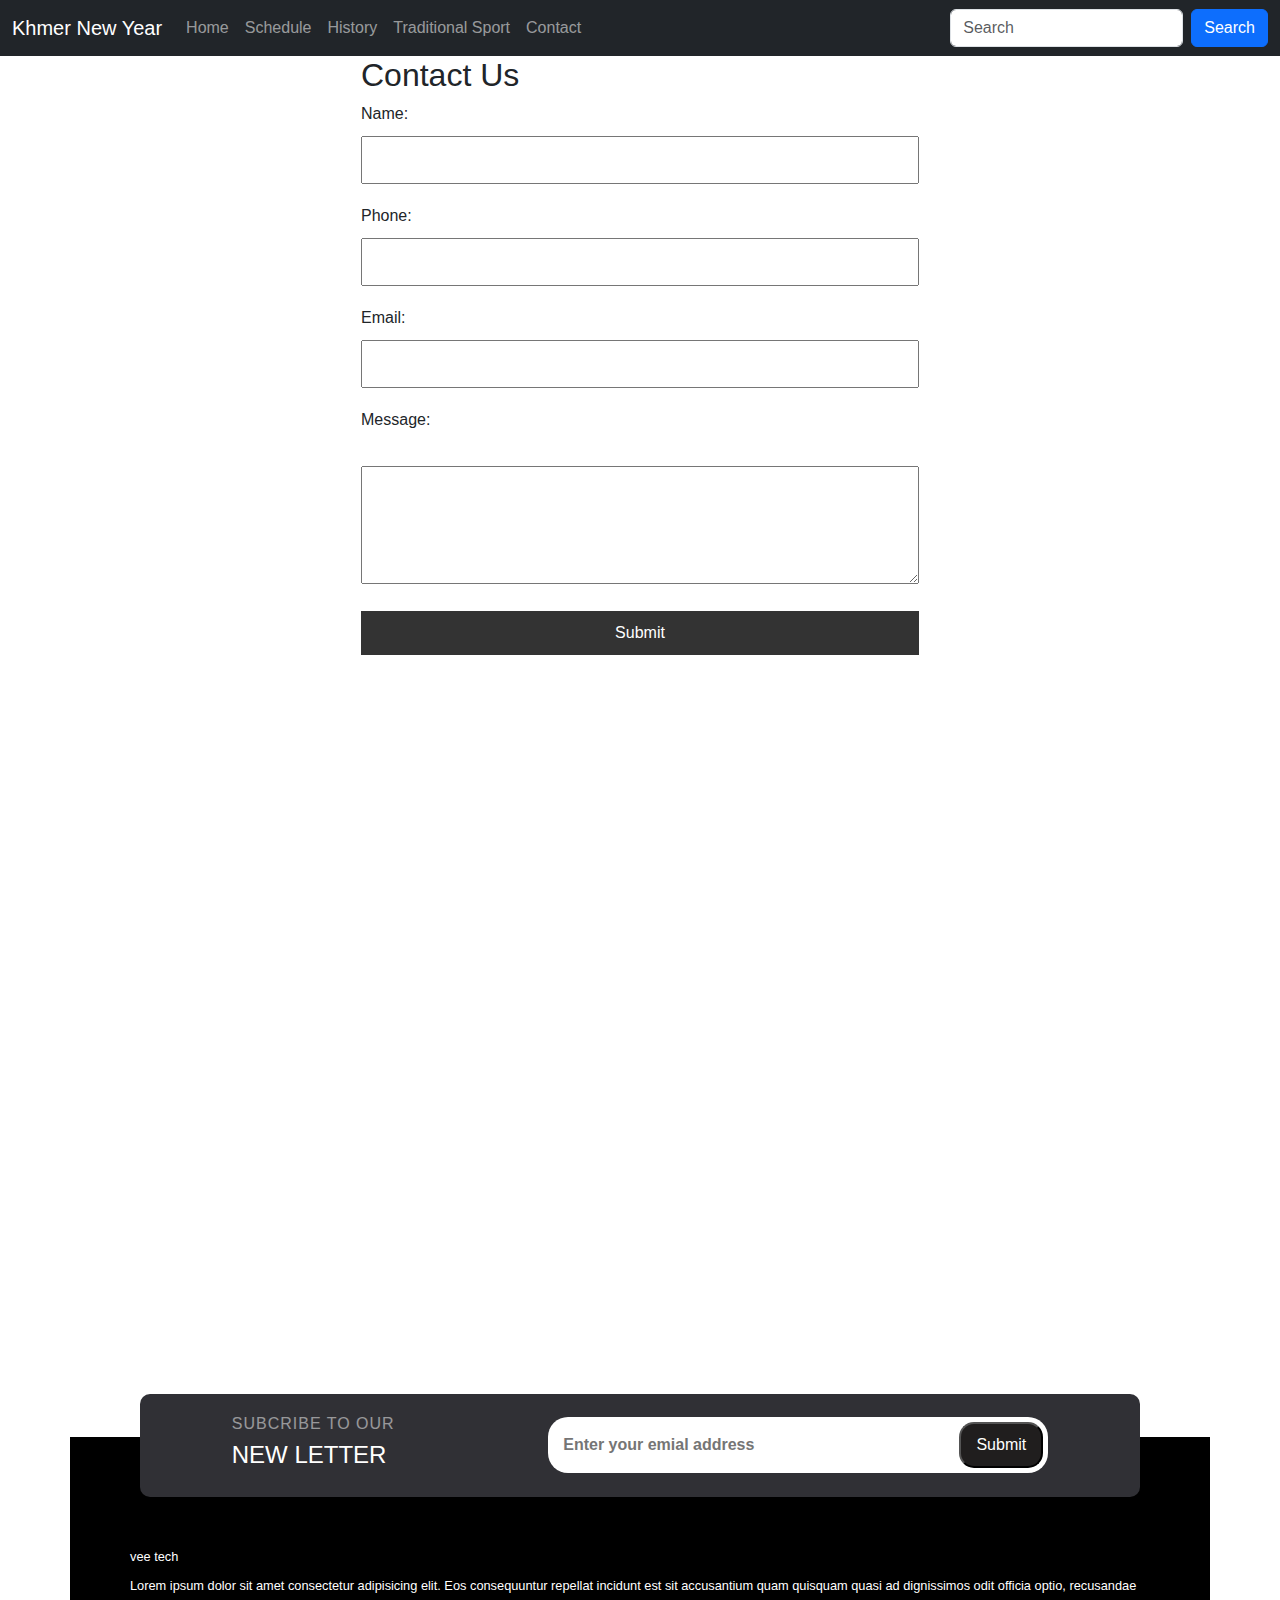
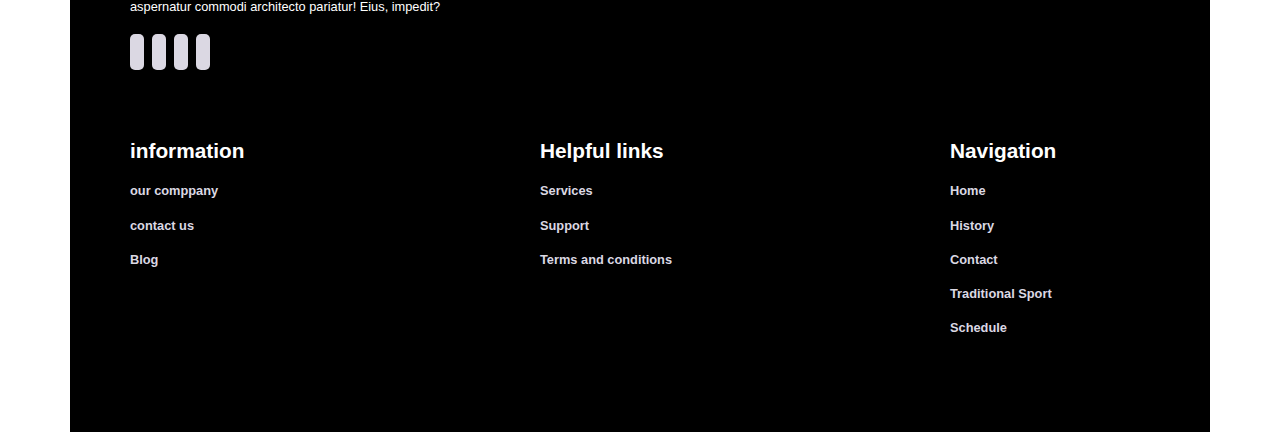
<file: contact.html>
<!DOCTYPE html>
<html lang="en">
<head>
    <meta charset="UTF-8">
    <meta name="viewport" content="width=device-width, initial-scale=1.0">
    <link rel="stylesheet" href="css/index.css">
    <link rel="stylesheet" href="css/contact.css">
    <link href="https://cdn.jsdelivr.net/npm/bootstrap@5.3.0/dist/css/bootstrap.min.css" rel="stylesheet">
    <script src="https://cdn.jsdelivr.net/npm/bootstrap@5.3.0/dist/js/bootstrap.bundle.min.js"></script>
    <title>Contact Page</title>
</head>
<body>
  <nav class="navbar navbar-expand-sm navbar-dark bg-dark">
    <div class="container-fluid">
      <a class="navbar-brand" href="javascript:void(0)">Khmer New Year</a>
      <button class="navbar-toggler" type="button" data-bs-toggle="collapse" data-bs-target="#mynavbar">
        <span class="navbar-toggler-icon"></span>
      </button>
      <div class="collapse navbar-collapse" id="mynavbar">
        <ul class="navbar-nav me-auto">
          <li class="nav-item">
            <a class="nav-link" href="index.html">Home</a>
          </li>
          <li class="nav-item">
         
         
            <a class="nav-link" href="schedule.html">Schedule</a>
          </li>
          <li class="nav-item">
            <a class="nav-link" href="History.html">History</a>
          </li>
          <li class="nav-item">
            <a class="nav-link" href="tradtionalsport.html">Traditional Sport</a>
          </li>
          <li class="nav-item">
            <a class="nav-link" href="contact.html">Contact</a>
          </li>
        </ul>
        <form class="d-flex">
          <input class="form-control me-2" type="text" placeholder="Search">
          <button class="btn btn-primary" type="button">Search</button>
        </form>
      </div>
    </div>
  </nav>
      
      <main>
        <div class="container">
            <section class="contact-form">
                <h2>Contact Us</h2>
                <form action="#" method="POST">
                    <label for="name">Name:</label>
                    <input type="text" id="name" name="name" required><br>
                    <label for="phone">Phone:</label>
                    <input type="tel" id="phone" name="phone" required><br>
                    <label for="email">Email:</label>
                    <input type="email" id="email" name="email" required><br>
                    <label for="message">Message:</label><br>
                    <textarea id="message" name="message" rows="4" required></textarea><br>
                    <input type="submit" value="Submit">
                </form>
            </section>
            <section class="google-map">
                <iframe src="https://www.google.com/maps/embed?pb=!1m18!1m12!1m3!1d3908.755141001712!2d104.90009257481738!3d11.569403188631751!2m3!1f0!2f0!3f0!3m2!1i1024!2i768!4f13.1!3m3!1m2!1s0x3109517869c35db1%3A0x544bdc3a90bb4aa7!2sInstinct%20Institute!5e0!3m2!1sen!2skh!4v1712045761733!5m2!1sen!2skh" width="600" height="450" style="border:0;" allowfullscreen="" loading="lazy" referrerpolicy="no-referrer-when-downgrade"></iframe>
            </section>
        </div>
    </main>



    <div class="container">
        <div class="footer">
            <div class="newsletter">
                <div class="newsletter-left">
                    <h2>Subcribe to our</h2>
                    <h1>new letter</h1> 
                </div>  
                <div class="newsletter-right">
                    <div class="newsletter-input">
                        <input type="text" name="" value="" placeholder="Enter your emial address">
                        <button>Submit</button>
                    </div>
                </div>
            </div>

            <div class="footer-content">
                <div class="footer-main">
                    <h2>vee tech</h2>
                    <p>Lorem ipsum dolor sit amet consectetur adipisicing elit. Eos consequuntur repellat incidunt est sit accusantium quam quisquam quasi ad dignissimos odit officia optio, recusandae aspernatur commodi architecto pariatur! Eius, impedit?</p>
                    <div class="social-links">
                      <a href="https://www.instagram.com/len.monireach/"><i class="ph-fill ph-instagram-logo"></i></a>
                      <a href="https://twitter.com/len_monireach"><i class="ph-fill ph-twitter-logo"></i></a>
                      <a href=""><i class="ph-fill ph-tiktok-logo"></i></a>
                      <a href="https://www.facebook.com/len.monireach"><i class="ph-fill ph-facebook-logo"></i></a>
                    </div>
                </div>
                <div class="links">
                    <p>information</p>
                    <a href="" class="link">our comppany</a>
                    <a href="" class="link">contact us</a>
                    <a href="" class="link">Blog</a>
                </div>
                <div class="links">
                    <p>Helpful links</p>
                    <a href="" class="link">Services</a>
                    <a href="" class="link">Support</a>
                    <a href="" class="link">Terms and conditions</a>
                </div>
                <div class="links">
                    <p>Navigation</p>
                    <a href="index.html" class="link">Home</a>
                    <a href="History.html" class="link">History</a>
                    <a href="contact.html" class="link">Contact</a>
                    <a href="tradtionalsport.html" class="link">Traditional Sport</a>
                    <a href="schedule.html" class="link">Schedule</a>
                </div>
            </div>
        </div>
    </div>
</body>
</html>
</file>
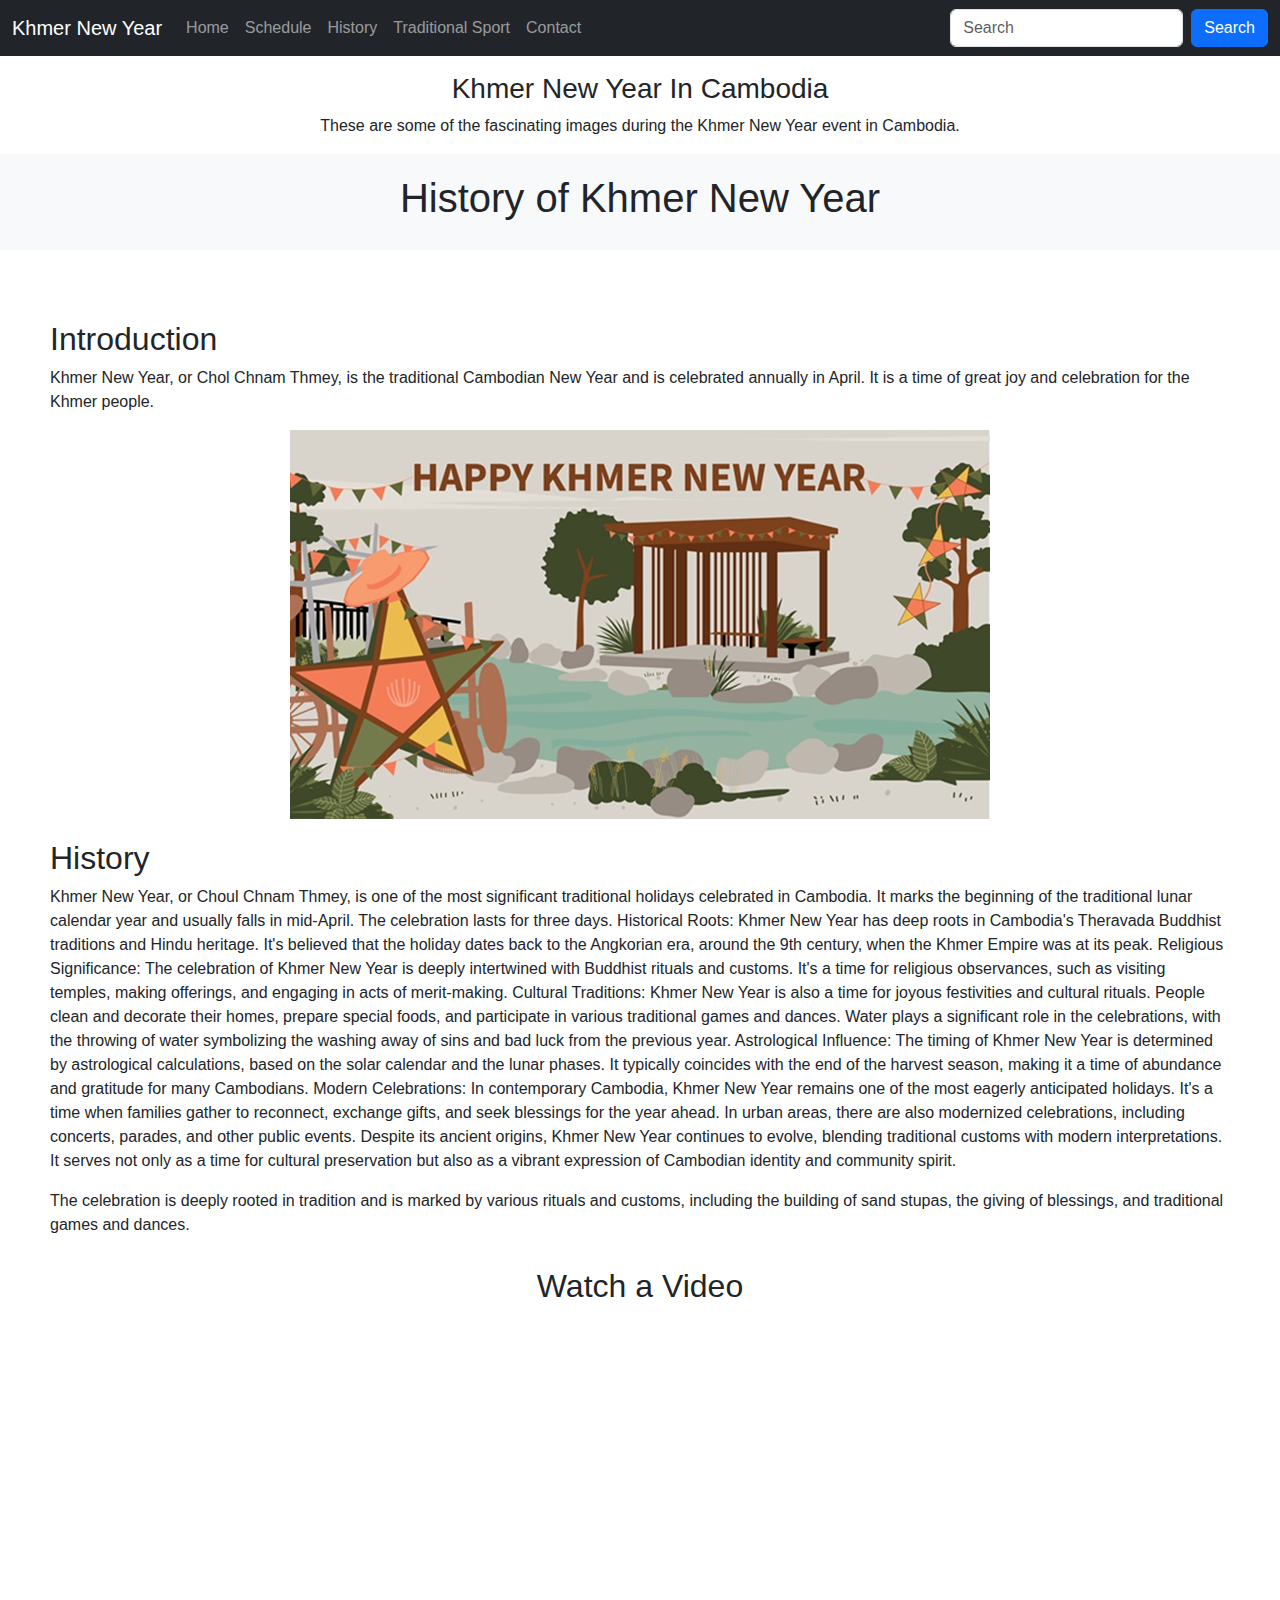
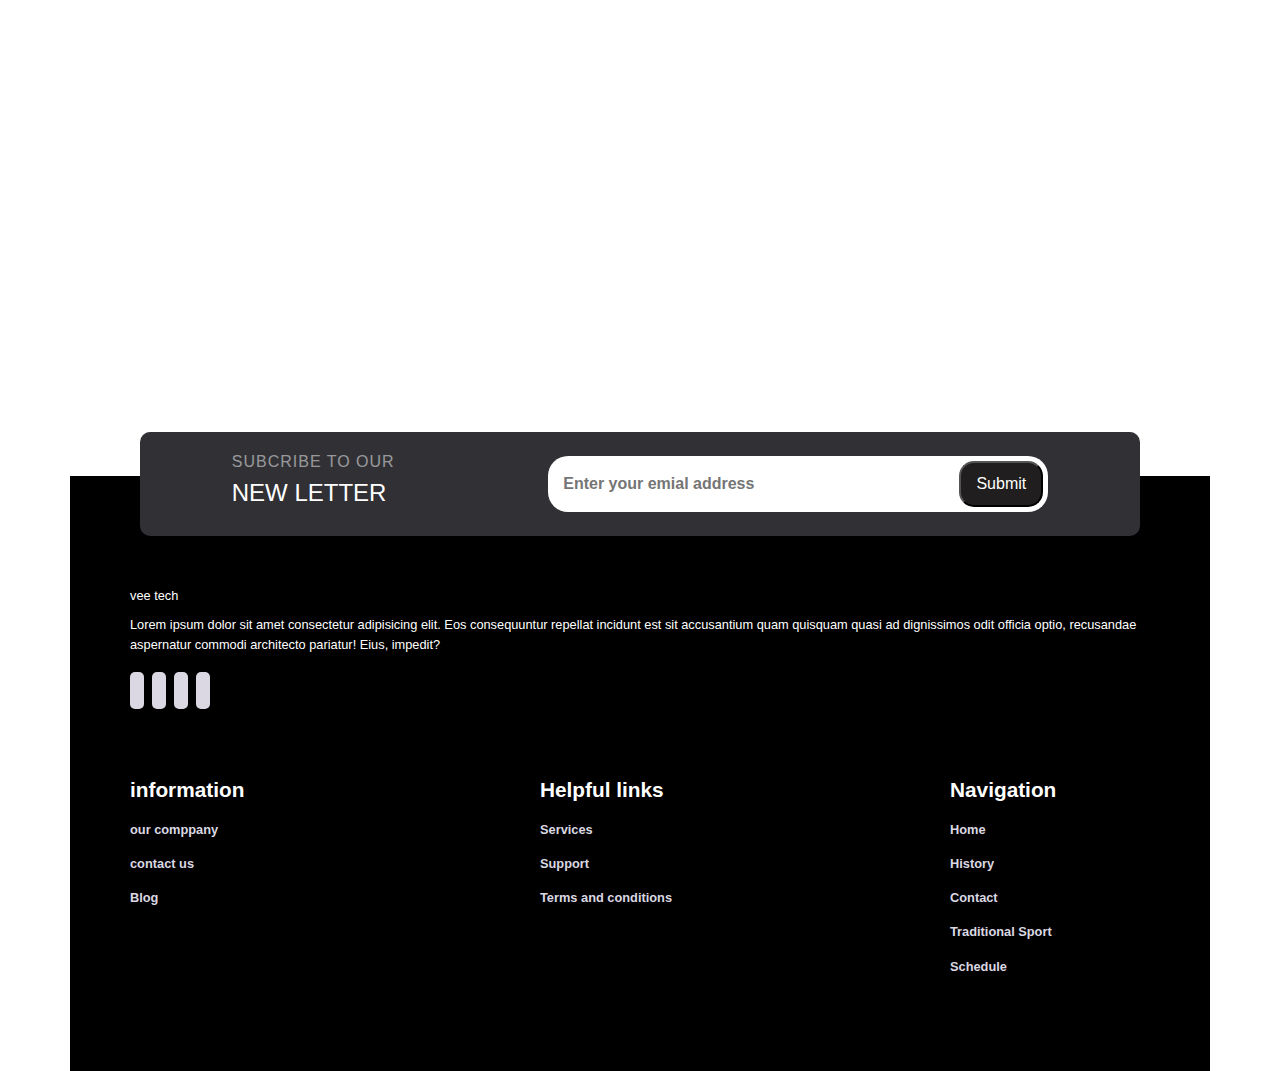
<file: History.html>
<!DOCTYPE html>
<html lang="en">
<head>
    <meta charset="UTF-8">
    <meta name="viewport" content="width=device-width, initial-scale=1.0">
    <link href="https://cdn.jsdelivr.net/npm/bootstrap@5.3.0/dist/css/bootstrap.min.css" rel="stylesheet">
    <script src="https://cdn.jsdelivr.net/npm/bootstrap@5.3.0/dist/js/bootstrap.bundle.min.js"></script>
    <link rel="stylesheet" href="css/index.css">
    <link rel="stylesheet" href="css/history.css">
    <title>History</title>
</head>
<body>
    <nav class="navbar navbar-expand-sm navbar-dark bg-dark">
        <div class="container-fluid">
          <a class="navbar-brand" href="javascript:void(0)">Khmer New Year</a>
          <button class="navbar-toggler" type="button" data-bs-toggle="collapse" data-bs-target="#mynavbar">
            <span class="navbar-toggler-icon"></span>
          </button>
          <div class="collapse navbar-collapse" id="mynavbar">
            <ul class="navbar-nav me-auto">
              <li class="nav-item">
                <a class="nav-link" href="index.html">Home</a>
              </li>
              <li class="nav-item">
             
             
                <a class="nav-link" href="schedule.html">Schedule</a>
              </li>
              <li class="nav-item">
                <a class="nav-link" href="History.html">History</a>
              </li>
              <li class="nav-item">
                <a class="nav-link" href="tradtionalsport.html">Traditional Sport</a>
              </li>
              <li class="nav-item">
                <a class="nav-link" href="contact.html">Contact</a>
              </li>
            </ul>
            <form class="d-flex">
              <input class="form-control me-2" type="text" placeholder="Search">
              <button class="btn btn-primary" type="button">Search</button>
            </form>
          </div>
        </div>
      </nav>
      
      <div class="container-fluid mt-3">
        <h3 style="text-align: center;">Khmer New Year In Cambodia</h3>
        <p style="text-align: center;">These are some of the fascinating images during the Khmer New Year event in Cambodia.</p>
      </div>


      <header>
        <h1>History of Khmer New Year</h1>
      </header>
      
      <section>
        <div class="content">
          <h2>Introduction</h2>
          <p>
            Khmer New Year, or Chol Chnam Thmey, is the traditional Cambodian New Year and is celebrated annually in April. It is a time of great joy and celebration for the Khmer people.
          </p>
        </div>
      
        <div class="image-container">
          <img src="img/Khmer-New-Year-artwork.jpg" alt="Khmer New Year">
        </div>
      
        <div class="content">
          <h2>History</h2>
          <p>
            
Khmer New Year, or Choul Chnam Thmey, is one of the most significant traditional holidays celebrated in Cambodia. It marks the beginning of the traditional lunar calendar year and usually falls in mid-April. The celebration lasts for three days.

Historical Roots: Khmer New Year has deep roots in Cambodia's Theravada Buddhist traditions and Hindu heritage. It's believed that the holiday dates back to the Angkorian era, around the 9th century, when the Khmer Empire was at its peak.

Religious Significance: The celebration of Khmer New Year is deeply intertwined with Buddhist rituals and customs. It's a time for religious observances, such as visiting temples, making offerings, and engaging in acts of merit-making.

Cultural Traditions: Khmer New Year is also a time for joyous festivities and cultural rituals. People clean and decorate their homes, prepare special foods, and participate in various traditional games and dances. Water plays a significant role in the celebrations, with the throwing of water symbolizing the washing away of sins and bad luck from the previous year.

Astrological Influence: The timing of Khmer New Year is determined by astrological calculations, based on the solar calendar and the lunar phases. It typically coincides with the end of the harvest season, making it a time of abundance and gratitude for many Cambodians.

Modern Celebrations: In contemporary Cambodia, Khmer New Year remains one of the most eagerly anticipated holidays. It's a time when families gather to reconnect, exchange gifts, and seek blessings for the year ahead. In urban areas, there are also modernized celebrations, including concerts, parades, and other public events.

Despite its ancient origins, Khmer New Year continues to evolve, blending traditional customs with modern interpretations. It serves not only as a time for cultural preservation but also as a vibrant expression of Cambodian identity and community spirit.
          </p>
          <p>
            The celebration is deeply rooted in tradition and is marked by various rituals and customs, including the building of sand stupas, the giving of blessings, and traditional games and dances.
          </p>
        </div>
      
        <div class="video-container">
          <h2>Watch a Video</h2>
          <iframe width="560" height="315" src="https://www.youtube.com/embed/KmsGH5GBikM?si=ajih7sdVMsvm-mqy" frameborder="0" allowfullscreen></iframe>
        </div>
      </section>






    <div class="container">
        <div class="footer">
            <div class="newsletter">
                <div class="newsletter-left">
                    <h2>Subcribe to our</h2>
                    <h1>new letter</h1> 
                </div>  
                <div class="newsletter-right">
                    <div class="newsletter-input">
                        <input type="text" name="" value="" placeholder="Enter your emial address">
                        <button>Submit</button>
                    </div>
                </div>
            </div>

            <div class="footer-content">
                <div class="footer-main">
                    <h2>vee tech</h2>
                    <p>Lorem ipsum dolor sit amet consectetur adipisicing elit. Eos consequuntur repellat incidunt est sit accusantium quam quisquam quasi ad dignissimos odit officia optio, recusandae aspernatur commodi architecto pariatur! Eius, impedit?</p>
                    <div class="social-links">
                      <a href="https://www.instagram.com/len.monireach/"><i class="ph-fill ph-instagram-logo"></i></a>
                      <a href="https://twitter.com/len_monireach"><i class="ph-fill ph-twitter-logo"></i></a>
                      <a href=""><i class="ph-fill ph-tiktok-logo"></i></a>
                      <a href="https://www.facebook.com/len.monireach"><i class="ph-fill ph-facebook-logo"></i></a>
                    </div>
                </div>
                <div class="links">
                    <p>information</p>
                    <a href="" class="link">our comppany</a>
                    <a href="" class="link">contact us</a>
                    <a href="" class="link">Blog</a>
                </div>
                <div class="links">
                    <p>Helpful links</p>
                    <a href="" class="link">Services</a>
                    <a href="" class="link">Support</a>
                    <a href="" class="link">Terms and conditions</a>
                </div>
                <div class="links">
                    <p>Navigation</p>
                    <a href="index.html" class="link">Home</a>
                    <a href="History.html" class="link">History</a>
                    <a href="contact.html" class="link">Contact</a>
                    <a href="tradtionalsport.html" class="link">Traditional Sport</a>
                    <a href="schedule.html" class="link">Schedule</a>
                </div>
            </div>
        </div>
    </div>
</body>
</html>
</file>
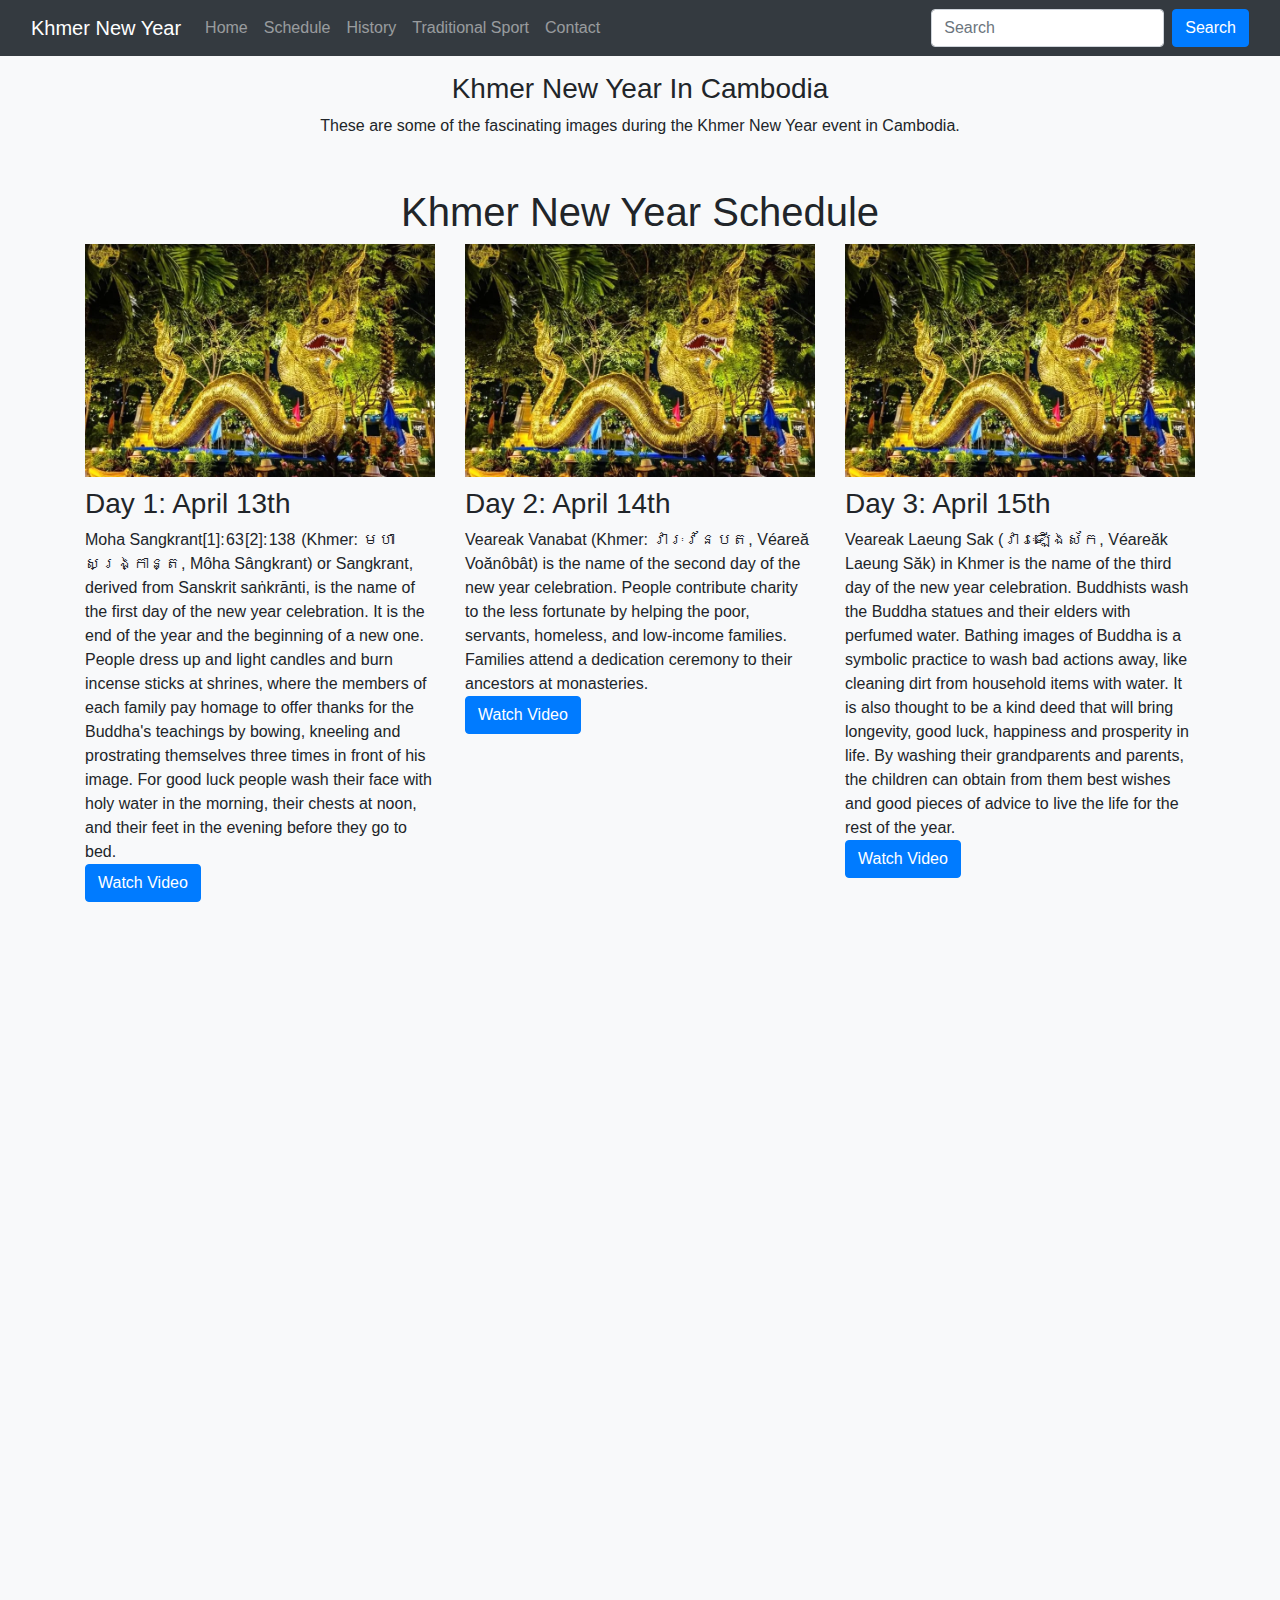
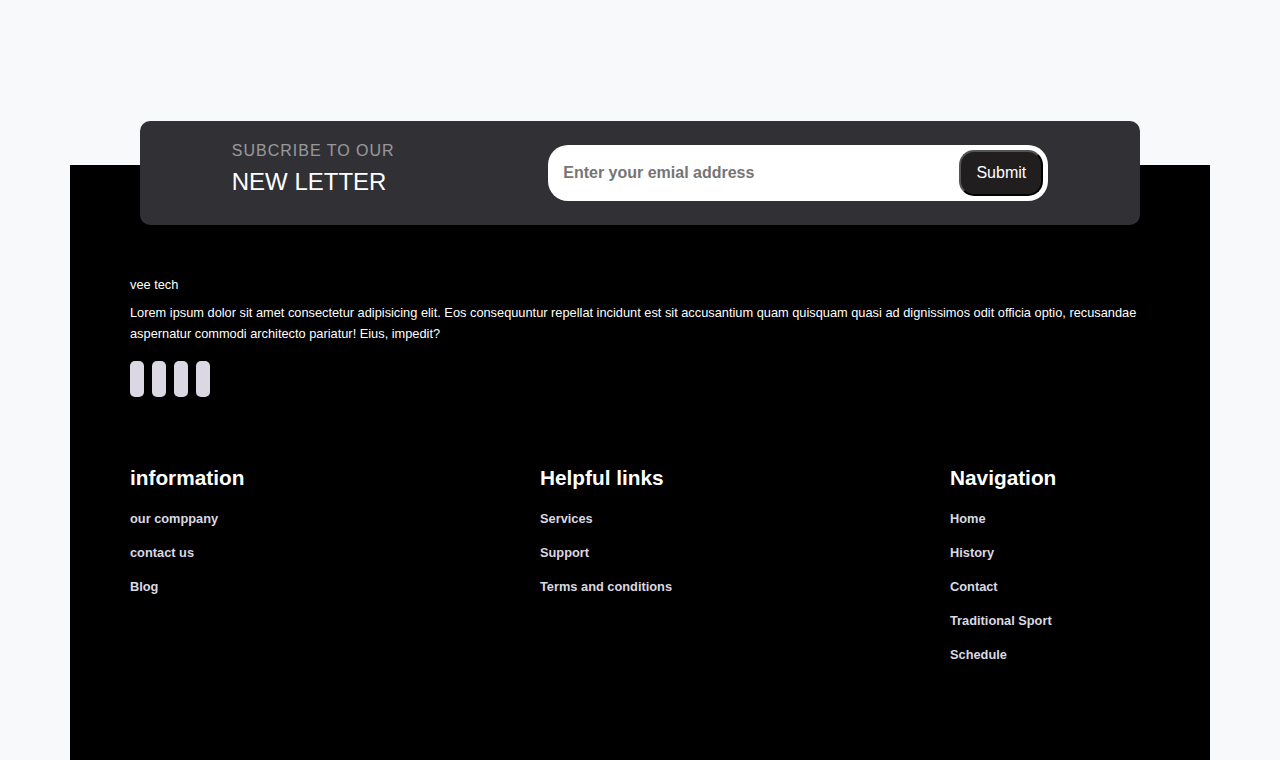
<file: schedule.html>
<!DOCTYPE html>
<html lang="en">
<head>
    <meta charset="UTF-8">
    <meta name="viewport" content="width=device-width, initial-scale=1.0">
    <link href="https://cdn.jsdelivr.net/npm/bootstrap@5.3.0/dist/css/bootstrap.min.css" rel="stylesheet">
    <script src="https://cdn.jsdelivr.net/npm/bootstrap@5.3.0/dist/js/bootstrap.bundle.min.js"></script>
    <link rel="stylesheet" href="https://stackpath.bootstrapcdn.com/bootstrap/4.5.2/css/bootstrap.min.css">
    <link rel="stylesheet" href="css/index.css">
    <link rel="stylesheet" href="css/schedule.css">
    <title>Schedule Page</title>
</head>
<body>

    <nav class="navbar navbar-expand-sm navbar-dark bg-dark">
        <div class="container-fluid">
          <a class="navbar-brand" href="javascript:void(0)">Khmer New Year</a>
          <button class="navbar-toggler" type="button" data-bs-toggle="collapse" data-bs-target="#mynavbar">
            <span class="navbar-toggler-icon"></span>
          </button>
          <div class="collapse navbar-collapse" id="mynavbar">
            <ul class="navbar-nav me-auto">
              <li class="nav-item">
                <a class="nav-link" href="index.html">Home</a>
              </li>
              <li class="nav-item">
             
             
                <a class="nav-link" href="schedule.html">Schedule</a>
              </li>
              <li class="nav-item">
                <a class="nav-link" href="History.html">History</a>
              </li>
              <li class="nav-item">
                <a class="nav-link" href="tradtionalsport.html">Traditional Sport</a>
              </li>
              <li class="nav-item">
                <a class="nav-link" href="contact.html">Contact</a>
              </li>
            </ul>
            <form class="d-flex">
              <input class="form-control me-2" type="text" placeholder="Search">
              <button class="btn btn-primary" type="button">Search</button>
            </form>
          </div>
        </div>
      </nav>
      
      <div class="container-fluid mt-3">
        <h3 style="text-align: center;">Khmer New Year In Cambodia</h3>
        <p style="text-align: center;">These are some of the fascinating images during the Khmer New Year event in Cambodia.</p>
      </div>




      <div class="container">
        <h1 class="text-center">Khmer New Year Schedule</h1>
        
        <div class="row">
          <div class="col-md-4">
            <div class="schedule-item">
              <img src="img/wm-kny-goldendragon-watphnom-kt-2_eacca7fea1f889e5620a289f2891a9a3.webp" alt="Schedule Image 1">
              <h3>Day 1: April 13th</h3>
              <p>Moha Sangkrant[1]: 63 [2]: 138  (Khmer: មហាសង្រ្កាន្ត, Môha Sângkrant) or Sangkrant, derived from Sanskrit saṅkrānti, is the name of the first day of the new year celebration. It is the end of the year and the beginning of a new one. People dress up and light candles and burn incense sticks at shrines, where the members of each family pay homage to offer thanks for the Buddha's teachings by bowing, kneeling and prostrating themselves three times in front of his image. For good luck people wash their face with holy water in the morning, their chests at noon, and their feet in the evening before they go to bed.</p>
              <a href="https://www.youtube.com/watch?v=5vndLVUvAw0" class="btn btn-primary">Watch Video</a>
            </div>
          </div>
          <div class="col-md-4">
            <div class="schedule-item">
              <img src="img/wm-kny-goldendragon-watphnom-kt-2_eacca7fea1f889e5620a289f2891a9a3 (1).webp" alt="Schedule Image 2">
              <h3>Day 2: April 14th</h3>
              <p>Veareak Vanabat (Khmer: វារៈវ័នបត, Véareă Voănôbât) is the name of the second day of the new year celebration. People contribute charity to the less fortunate by helping the poor, servants, homeless, and low-income families. Families attend a dedication ceremony to their ancestors at monasteries.</p>
              <a href="https://www.youtube.com/watch?v=5vndLVUvAw0" class="btn btn-primary">Watch Video</a>
              
            </div>
          </div>
          <div class="col-md-4">
            <div class="schedule-item">
              <img src="img/wm-kny-goldendragon-watphnom-kt-2_eacca7fea1f889e5620a289f2891a9a3.webp" alt="Schedule Image 3">
              <h3>Day 3: April 15th</h3>
              <p>Veareak Laeung Sak (វារៈឡើងស័ក, Véareăk Laeung Săk) in Khmer is the name of the third day of the new year celebration. Buddhists wash the Buddha statues and their elders with perfumed water. Bathing images of Buddha is a symbolic practice to wash bad actions away, like cleaning dirt from household items with water. It is also thought to be a kind deed that will bring longevity, good luck, happiness and prosperity in life. By washing their grandparents and parents, the children can obtain from them best wishes and good pieces of advice to live the life for the rest of the year.</p>
              <a href="https://www.youtube.com/watch?v=5vndLVUvAw0" class="btn btn-primary">Watch Video</a>
            </div>
          </div>
        </div>
      </div>
      <div class="video">
        <iframe style="align-items: center;" width="560" height="315" src="https://www.youtube.com/embed/cexsGlM3jUQ?si=JeVcZYw8nbi4NjXi"] title="YouTube video player" frameborder="0" allow="accelerometer; autoplay; clipboard-write; encrypted-media; gyroscope; picture-in-picture; web-share" referrerpolicy="strict-origin-when-cross-origin" allowfullscreen></iframe>
      </div>
      <script src="https://code.jquery.com/jquery-3.5.1.slim.min.js"></script>
      <script src="https://cdn.jsdelivr.net/npm/@popperjs/core@2.5.4/dist/umd/popper.min.js"></script>
      <script src="https://stackpath.bootstrapcdn.com/bootstrap/4.5.2/js/bootstrap.min.js"></script>













    <div class="container">
        <div class="footer">
            <div class="newsletter">
                <div class="newsletter-left">
                    <h2>Subcribe to our</h2>
                    <h1>new letter</h1> 
                </div>  
                <div class="newsletter-right">
                    <div class="newsletter-input">
                        <input type="text" name="" value="" placeholder="Enter your emial address">
                        <button>Submit</button>
                    </div>
                </div>
            </div>

            <div class="footer-content">
                <div class="footer-main">
                    <h2>vee tech</h2>
                    <p>Lorem ipsum dolor sit amet consectetur adipisicing elit. Eos consequuntur repellat incidunt est sit accusantium quam quisquam quasi ad dignissimos odit officia optio, recusandae aspernatur commodi architecto pariatur! Eius, impedit?</p>
                    <div class="social-links">
                      <a href="https://www.instagram.com/len.monireach/"><i class="ph-fill ph-instagram-logo"></i></a>
                      <a href="https://twitter.com/len_monireach"><i class="ph-fill ph-twitter-logo"></i></a>
                      <a href=""><i class="ph-fill ph-tiktok-logo"></i></a>
                      <a href="https://www.facebook.com/len.monireach"><i class="ph-fill ph-facebook-logo"></i></a>
                    </div>
                </div>
                <div class="links">
                    <p>information</p>
                    <a href="" class="link">our comppany</a>
                    <a href="" class="link">contact us</a>
                    <a href="" class="link">Blog</a>
                </div>
                <div class="links">
                    <p>Helpful links</p>
                    <a href="" class="link">Services</a>
                    <a href="" class="link">Support</a>
                    <a href="" class="link">Terms and conditions</a>
                </div>
                <div class="links">
                    <p>Navigation</p>
                    <a href="index.html" class="link">Home</a>
                    <a href="History.html" class="link">History</a>
                    <a href="contact.html" class="link">Contact</a>
                    <a href="tradtionalsport.html" class="link">Traditional Sport</a>
                    <a href="schedule.html" class="link">Schedule</a>
                </div>
            </div>
        </div>
    </div>   
</body>
</html>
</file>
<file: css/index.css>
.video {
    width: 50%;
    margin: 0 auto;
}
.pics {
    display: grid;
    grid-template-columns: repeat(4, 1fr);
    grid-column-gap: 20px;
    padding: 20px;
}

.pic {
    width: 100%;
    border: 1px solid #ddd;
    border-radius: 5px;
    overflow: hidden;
}




@import url("https://fonts.googleapis.com/css?family=Catamaran:wght@100..900&display=swap");
* {
    margin: 0;
    padding: 0;
    box-sizing: border-box;
    font-family: "Catamaran", sans-serif;
}
html, body {
    height: 100%;
    margin: 0;
    padding: 0;
}

.container {
    min-height: 100vh;
    position: relative;
    bottom: 0;
    width: 100%;
   
}
.footer {
    position: absolute;
    width: 100%;
    bottom: 0;
    left: 0;
    right: 0;
}



.newsletter {
    display: flex;
    width: 100%;
    position: relative;
    top: 60px;
    max-width: 1000px;
    margin: auto;
    background-color: #303035;
    justify-content: space-around;
    align-items: center;
    padding: 20px 15px;
    border-radius: 10px;
}
.newsletter-left h2 {
    color: #ffffff;
    text-transform: uppercase;
    font-size: 1rem;
    opacity: 0.5;
    letter-spacing: 1px;

}
.newsletter-left h1 {
    color: #ffffff;
    text-transform: uppercase;
    font-size: 1.5rem;
}
.newsletter-right {
    width: 500px;

}
.newsletter-input {
    background-color: #ffffff;
    padding: 5px;
    border-radius: 20px;
    display: flex;
    justify-content: space-between;
}
.newsletter-input input {
    border: none;
    outline: none;
    background: transparent;
    width: 80%;
    padding-left: 10px;
    font-weight: 600;
}
.newsletter-input button {
    background-color: #201e1e;
    padding: 9px 15px;
    border-radius: 15px;
    color: #ffffff;
    cursor: pointer;
}
.newsletter-input button:hover{
    background-color: #3a3939;
}
.footer-content {
    background-color: black;
    padding: 100px 40px 40px;
    width: 100%;
    display: flex;
    justify-content: space-between;
    flex-wrap: wrap;
}
.footer-main {
    margin: 10px 20px;
}
.footer-main h2 {
    color: #ffffff;
    font-size: 0.8rem;
    line-height: 1.3rem;
}
.footer-main p {
    color: #ffffff;
    font-size: 0.8rem;
    line-height: 1.3rem;
}
.social-links {
    margin: 15px 0px;
    display: flex;
    gap: 8px;
}
.social-links a {
    padding: 5px;
    background-color: #dbd8e3;
    border-radius: 5px;
    transition: 0.5s;
    text-decoration: none;
}
.social-links a:hover {
    opacity: 0.7;
}
.social-links a i {
    margin: 2px;
    font-size: 1.1rem;
    color: #201e1e;
}
.links {
    display: flex;
    flex-direction: column;
    width: 200px;
    margin: 40px 20px;
}
.links p {
    font-size: 1.3rem;
    margin-bottom: 15px;
    font-weight: 600;
    color: #ffffff;
}
.links a {
    font-size: 0.8rem;
    text-decoration: none;
    margin-bottom: 15px;
    font-weight: 600;
    color: #dbd8e3;
    transition: 0.5s all;

}
.links a:hover {
    color: #303035;
}
@media screen and (max-width: 715px) {
    .newsletter {
        flex-direction: column;
    }
    .newsletter-left {
        margin-bottom: 10px;
    }
    .newsletter-right {
        width: 100%;
    }
}
@media screen and (min-width: 1024px) {
    .pics {
        grid-template-columns: repeat(4, 1fr);
    }
}
@media screen and (min-width: 768px) and (max-width: 1023px) {
    .pics {
        grid-template-columns: repeat(2, 1fr);
    }
}
@media screen and (max-width: 767px) {
    .pics {
        grid-template-columns: repeat(1, 1fr);
    }
}
</file>
<file: css/contact.css>
.contact-form {
    width: 50%;
    margin: 0 auto;
}
.contact-form label {
    display: block;
    margin-bottom: 10px;
}
.contact-form input[type="text"],
.contact-form input[type="tel"],
.contact-form input[type="email"],
.contact-form textarea {
    width: 100%;
    padding: 10px;
    margin-bottom: 20px;
}
.contact-form input[type="submit"] {
    width: 100%;
    padding: 10px;
    background-color: #333;
    color: #fff;
    border: none;
}

.google-map {
    margin-top: 20px;
    text-align: center;
}
</file>
<file: css/history.css>
body {
font-family: Arial, sans-serif;
margin: 0;
padding: 0;
}
header {
background-color: #f8f9fa;
padding: 20px;
text-align: center;
}
section {
padding: 50px;
}
.content {
margin-top: 20px;
}
.image-container {
text-align: center;
}
.video-container {
text-align: center;
margin-top: 30px;
}
iframe {
width: 80%;
height: 400px;
}
</file>
<file: css/schedule.css>
body {
    background-color: #f8f9fa;
    font-family: Arial, sans-serif;
  }
  .container {
    margin-top: 50px;
  }
  .schedule-item {
    margin-bottom: 30px;
  }
  .schedule-item img {
    max-width: 100%;
    height: auto;
  }
  .schedule-item h3 {
    margin-top: 10px;
  }
  .schedule-item p {
    margin-bottom: 0;
  }
</file>
